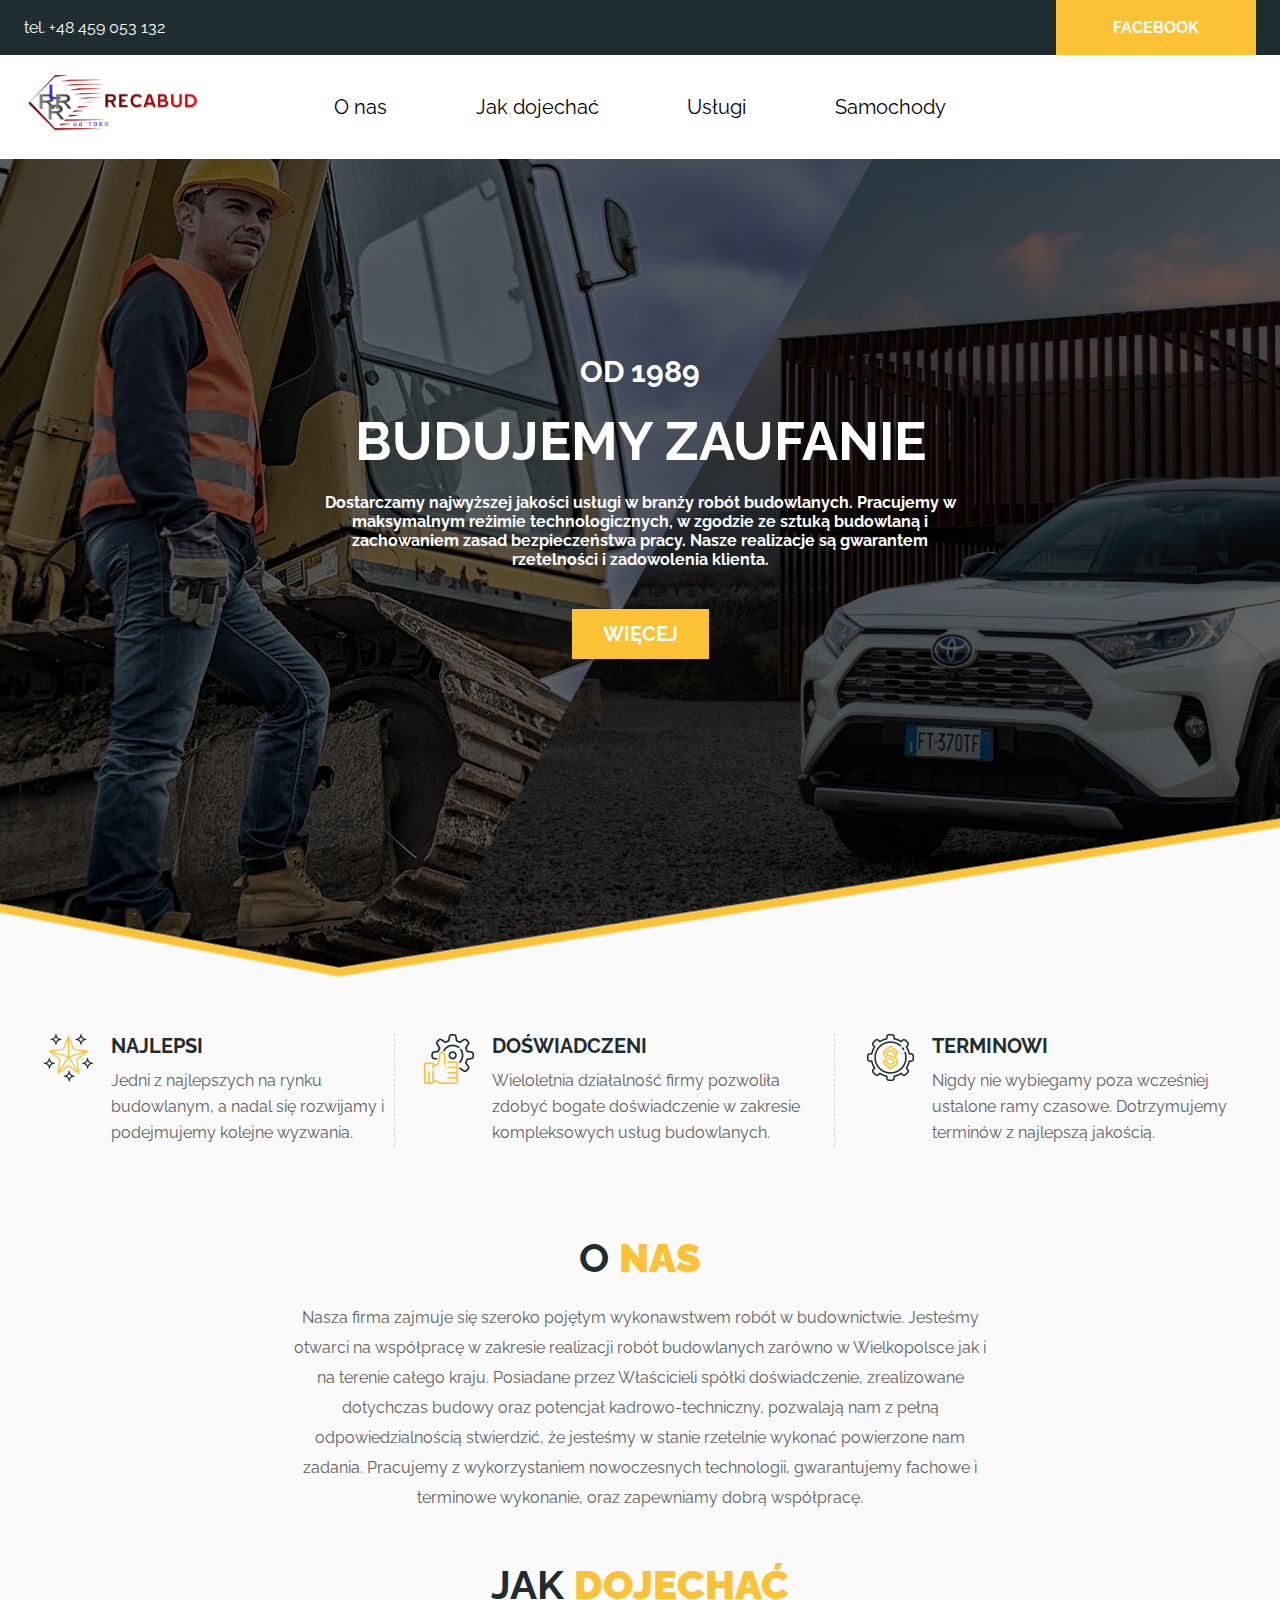
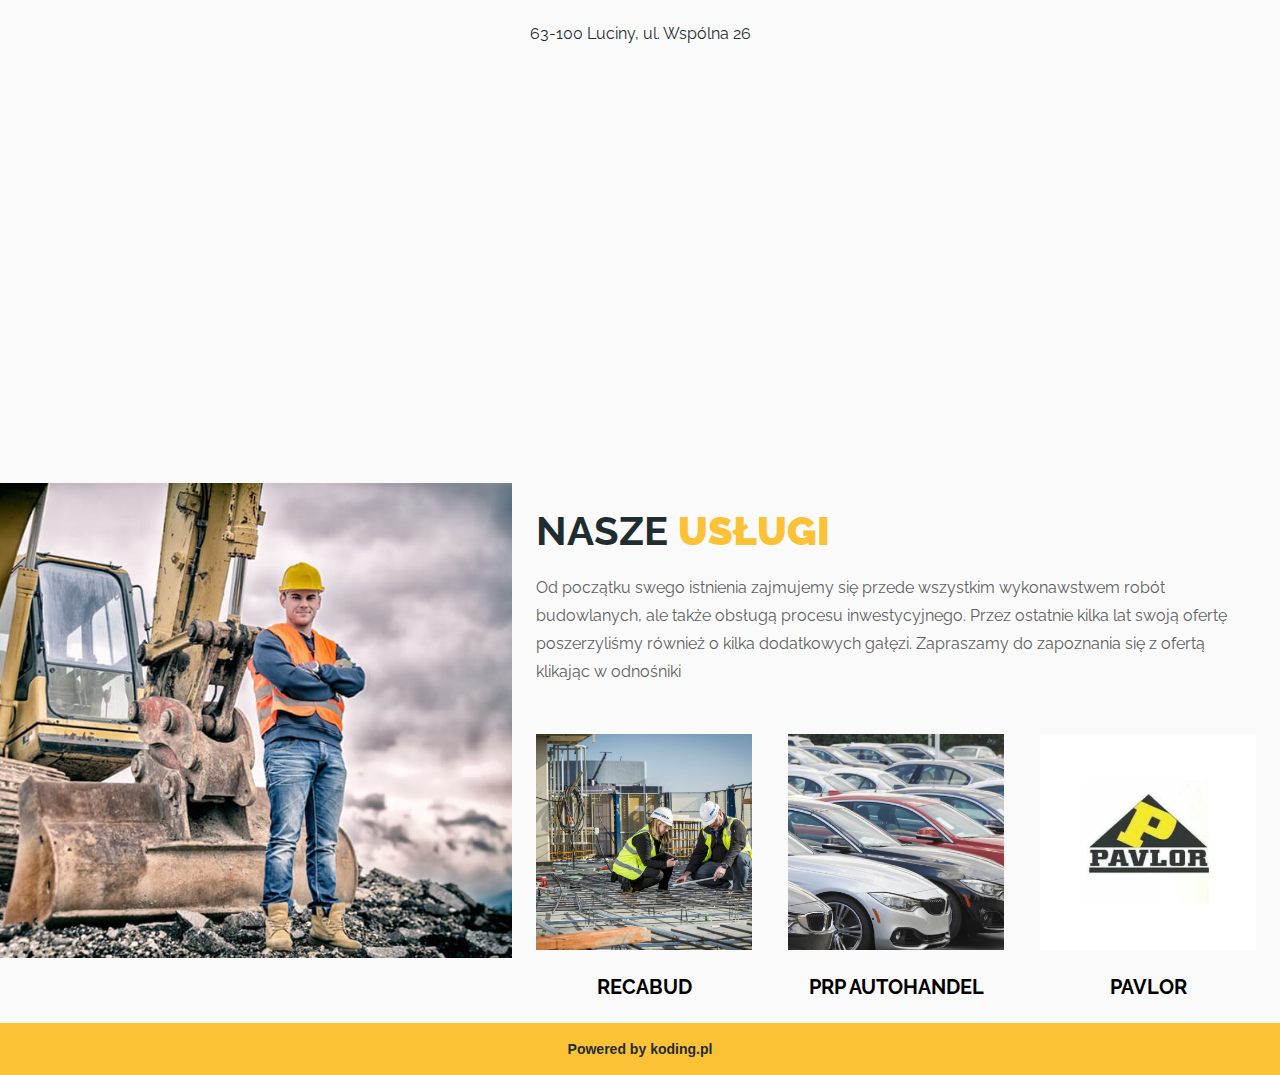
<file: index.html>
<!DOCTYPE html>
<html lang="en">
<head>
    <meta charset="UTF-8">
    <meta http-equiv="X-UA-Compatible" content="IE=edge">
    <meta name="viewport" content="width=device-width, initial-scale=1.0">
    <title>Recabud</title>
    <link rel="stylesheet" href="style.css">
    <link rel="preconnect" href="https://fonts.gstatic.com">
<link href="https://fonts.googleapis.com/css2?family=Raleway:ital,wght@0,100;0,200;0,300;0,400;0,500;0,600;0,700;0,800;0,900;1,100;1,200;1,300;1,400;1,500;1,600;1,700;1,800;1,900&display=swap" rel="stylesheet">
</head>
<body>
    <section class="top">
        <div class="top-wrap">
                <p>
                    tel. +48 459 053 132
                </p>
                <a target=_blank href="https://www.facebook.com/prpautohandel">
                <div class='facebook'>
                        <span>FACEBOOK</span>
              
                </div>
            </a>
        </div>
    </section>

    <section class="menu">
        <div class="menu-wrap">
            <div class="menu-logo">
                <a href="index.html"><img src="images/logo.png"></a>
            </div>
            <div class="menu-menu">
                <a href="#wiecej">O nas</a>
                <a href="#mapa">Jak dojechać</a>
                <a href="#uslugi">Usługi</a>
                <a target=_blank href="https://prp.otomoto.pl/">Samochody</a>
            </div>
            <div class="hamburger">
                <div class="line"></div>
                <div class="line"></div>
                <div class="line"></div>
            </div>
        </div>
    </section>

    <section class="background">
        <div class='background-wrap'>
            <span>OD 1989</span>
            <p>BUDUJEMY ZAUFANIE</p>
            <p class="desc">
                Dostarczamy najwyższej jakości usługi w branży robót budowlanych. Pracujemy w maksymalnym reżimie technologicznych, w zgodzie ze sztuką budowlaną i zachowaniem zasad bezpieczeństwa pracy. Nasze realizacje są gwarantem rzetelności i zadowolenia klienta.
            </p>
            <a class="more-button" href="#wiecej">
                WIĘCEJ
            </a>
        </div>
    </section>

    <section id="wiecej" class='perks'>
        <div class="perks-wrap">
            <div class="offer">
                <div class="offer-icon">
                    <img src="images/star.png">
                </div>
                <div class="offer-details">
                    <span>
                        NAJLEPSI
                    </span>
                    <p>
                        Jedni z najlepszych na rynku budowlanym, a nadal się rozwijamy i podejmujemy kolejne wyzwania.
                    </p>
                </div>
            </div>

            <div class="offer">
                <div class="offer-icon">
                    <img src="images/quality.png">
                </div>
                <div class="offer-details">
                    <span>
                        DOŚWIADCZENI
                    </span>
                    <p>
                        Wieloletnia działalność firmy pozwoliła zdobyć bogate doświadczenie w zakresie kompleksowych usług budowlanych.
                    </p>
                </div>
            </div>


            <div class="offer">
                <div class="offer-icon">
                    <img src="images/cost.png">
                </div>
                <div class="offer-details">
                    <span>
                        TERMINOWI
                    </span>
                    <p>
                        Nigdy nie wybiegamy poza wcześniej ustalone ramy czasowe. Dotrzymujemy terminów z najlepszą jakością.
                    </p>
                </div>
            </div>
        </div>
    </section>

    <section class="about">
        <div class="about-wrap">
            <span>O <strong>nas</strong></span>
            <p>Nasza firma zajmuje się szeroko pojętym wykonawstwem robót w budownictwie. Jesteśmy otwarci na współpracę w zakresie realizacji robót budowlanych zarówno w Wielkopolsce jak i na terenie całego kraju. Posiadane przez Właścicieli spółki doświadczenie, zrealizowane dotychczas budowy oraz potencjał kadrowo-techniczny, pozwalają nam z pełną odpowiedzialnością stwierdzić, że jesteśmy w stanie rzetelnie wykonać powierzone nam zadania. Pracujemy z wykorzystaniem nowoczesnych technologii, gwarantujemy fachowe i terminowe wykonanie, oraz zapewniamy dobrą współpracę.</p>
        </div>
      </section>
      <div id="mapa" class="location-wrap">
      <div class="location">
        <span>JAK <strong>DOJECHAĆ</strong></span>
        <p>
            63-100 Luciny, ul. Wspólna 26
        </p>
      </div>
      </div>

    <div class="mapka">
      <div class="mapouter"><div class="gmap_canvas"><iframe max-width="1232" height="360" width="100%" id="gmap_canvas" src="https://maps.google.com/maps?q=Luciny%20wsp%C3%B3lna%2026&t=&z=11&ie=UTF8&iwloc=&output=embed" frameborder="0" scrolling="no" marginheight="0" marginwidth="0"></iframe><a href="https://yt2.org/%22%3E"></a><br><style>.mapouter{position:relative;text-align:right;height:360px;max-width:1232px;width:100%;margin: 0 auto;}</style><style>.gmap_canvas {overflow:hidden;background:none!important;height:360px;max-width:1232px;width:100%;}</style></div></div>

    </div>

      <section id="uslugi" class="service">
        <img src="images/services_big.jpg">
        <div class="service-wrapper">
        <div class="service-wrap">
            <span>NASZE <strong>USŁUGI</strong></span>
            <p>
                Od początku swego istnienia zajmujemy się przede wszystkim wykonawstwem robót budowlanych, ale także obsługą procesu inwestycyjnego. Przez ostatnie kilka lat swoją ofertę poszerzyliśmy również o kilka dodatkowych gałęzi. Zapraszamy do zapoznania się z ofertą klikając w odnośniki
            </p>
        </div>
        <div class="blocks-wrap">
            <div class="block">
                <a href="uslugi-budowlane.html">
                <img src="images/reca.png">
                <span>RECABUD</span>
                </a>
            </div>

            <div class="block">
                <a target=_blank href="https://prp.otomoto.pl/">
                <img src="images/auta.png">
                <span>PRP AUTOHANDEL</span>
                </a>
            </div>

            <div class="block">
                <a href="uslugi-pavlor.html">
                <img src="images/kopara.png">
                <span>PAVLOR</span>
                </a>
            </div>
            
        </div>
    </div>
    </section>
    <footer>
        <p>Powered by</p>
        <a target="_blank" href="https://koding.pl/">koding.pl</a>
      </footer>

      <div class="hamburger-menu">
        <div class="close-button">
            <div class='line'></div>
            <div class='line'></div>
        </div>
        <div class="hamburger-wrap">
            <a class="hamburger-wrap-a" href="#wiecej">O nas</a>
            <a class="hamburger-wrap-a" href="#mapa">Jak dojechać</a>
            <a class="hamburger-wrap-a" href="#uslugi">Usługi</a>
            <a target=_blank class="hamburger-wrap-a" href="https://prp.otomoto.pl/">Samochody</a>
        </div>
      </div>
      <script src='main.js'></script>
      
</body>
</html>
</file>
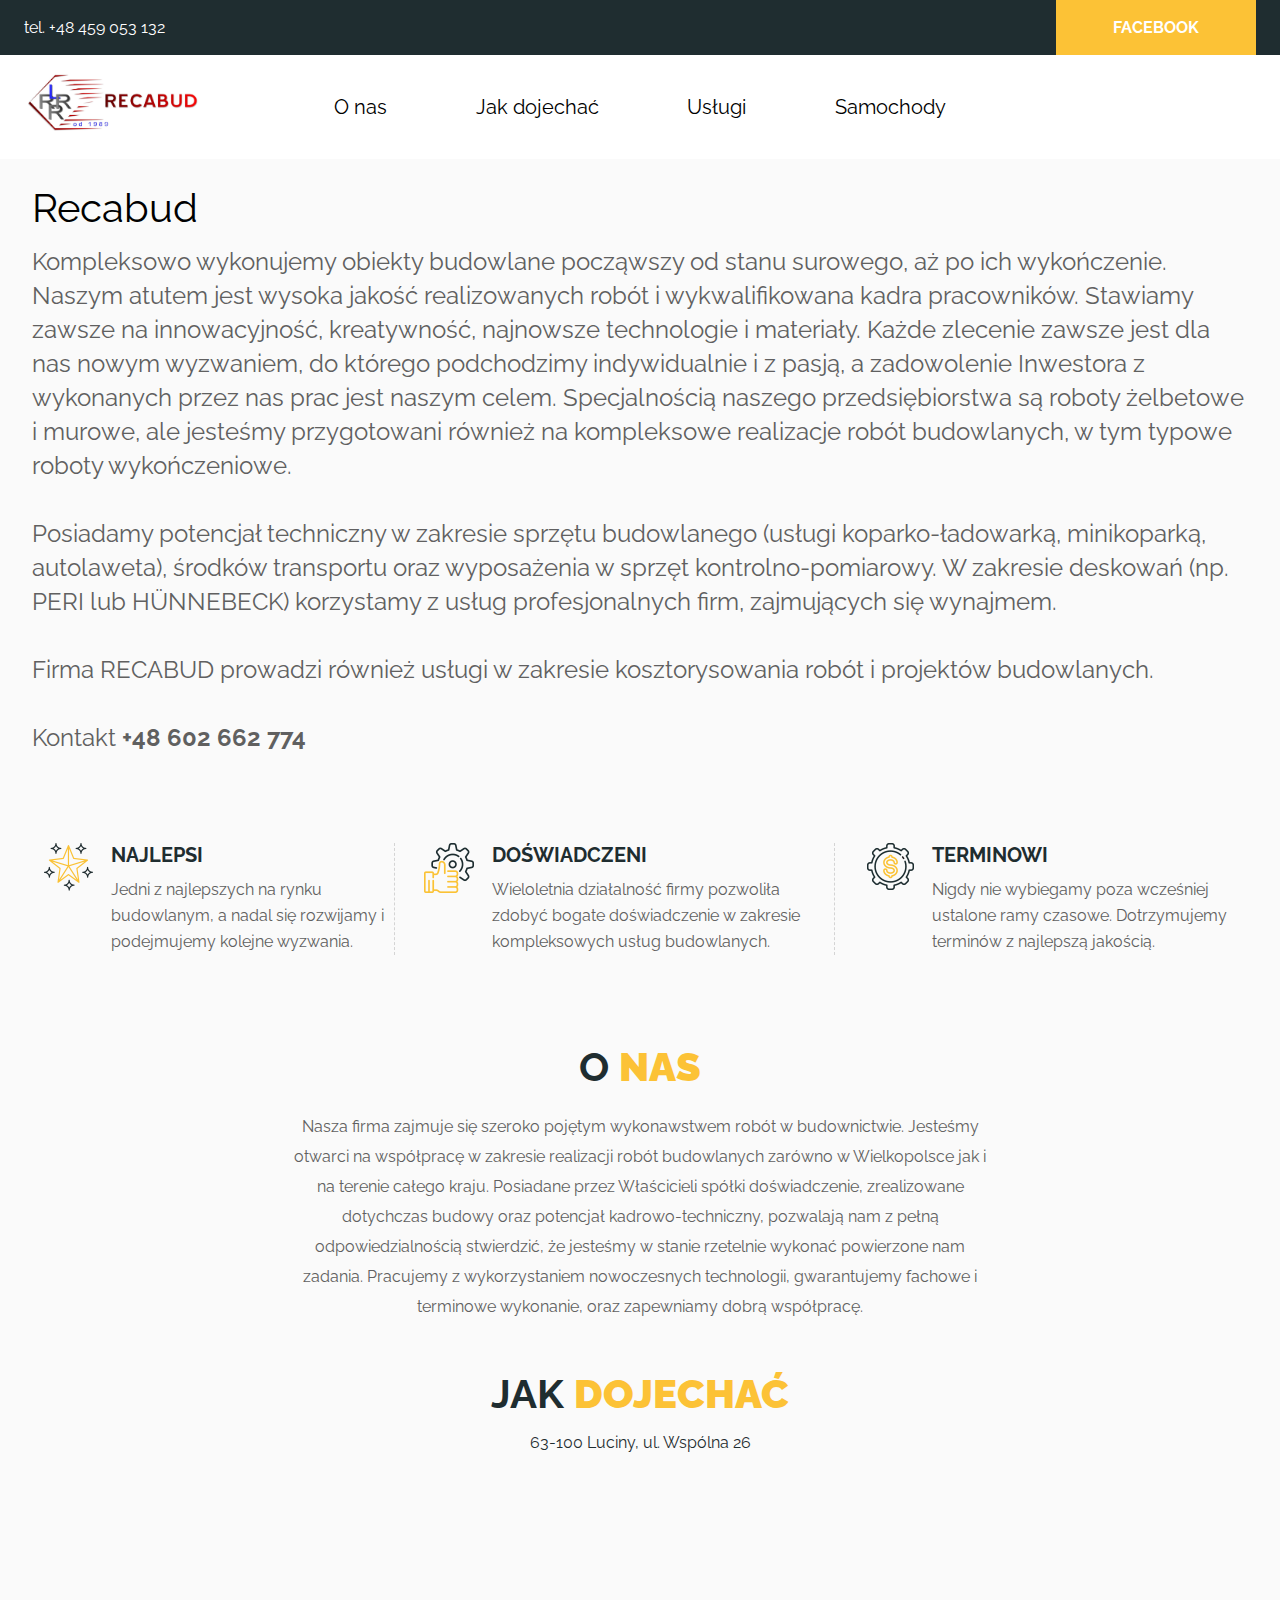
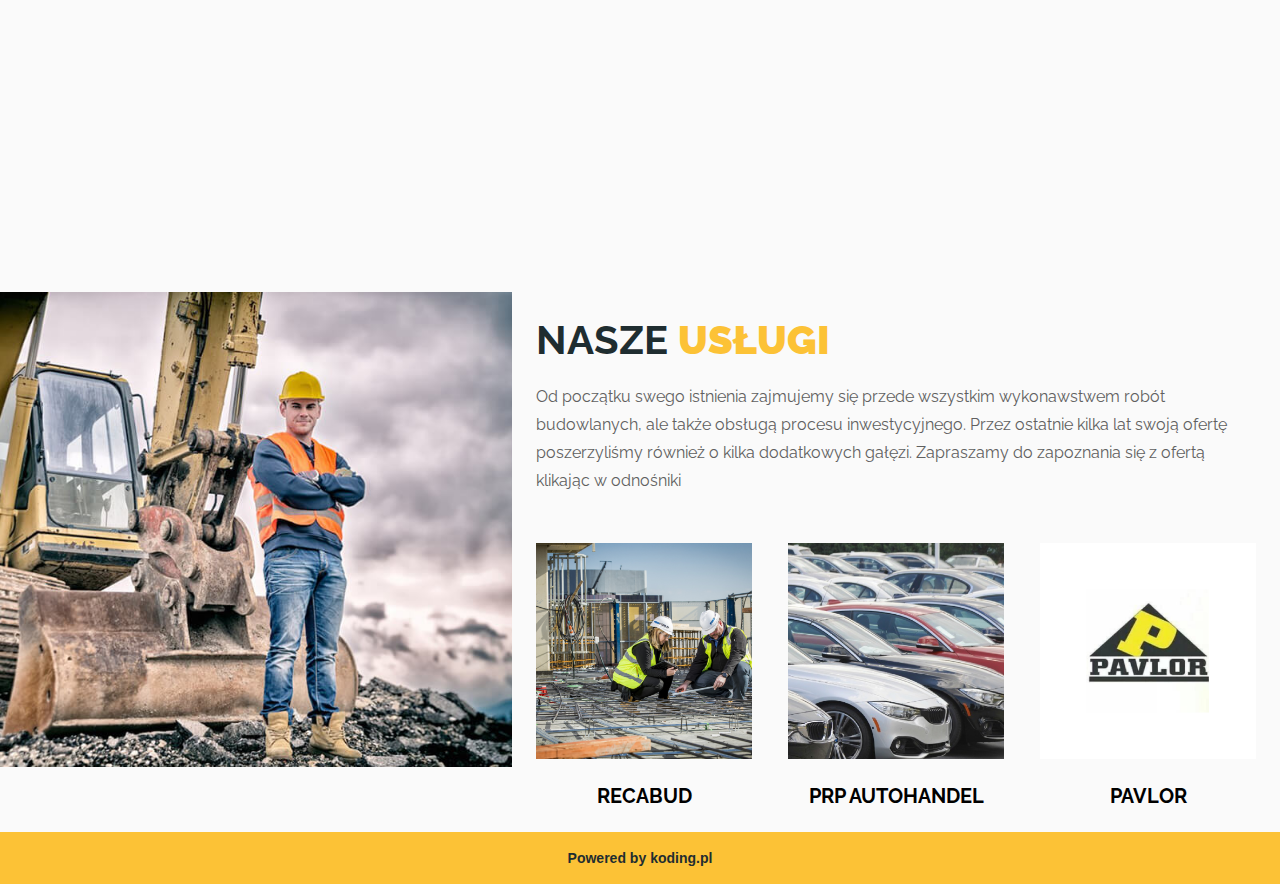
<file: uslugi-budowlane.html>
<!DOCTYPE html>
<html lang="en">
<head>
    <meta charset="UTF-8">
    <meta http-equiv="X-UA-Compatible" content="IE=edge">
    <meta name="viewport" content="width=device-width, initial-scale=1.0">
    <title>Recabud</title>
    <link rel="stylesheet" href="style.css">
    <link rel="preconnect" href="https://fonts.gstatic.com">
<link href="https://fonts.googleapis.com/css2?family=Raleway:ital,wght@0,100;0,200;0,300;0,400;0,500;0,600;0,700;0,800;0,900;1,100;1,200;1,300;1,400;1,500;1,600;1,700;1,800;1,900&display=swap" rel="stylesheet">
</head>
<body>
    <section class="top">
        <div class="top-wrap">
                <p>
                    tel. +48 459 053 132
                </p>
                <a target=_blank href="https://www.facebook.com/prpautohandel">
                <div class='facebook'>
                        <span>FACEBOOK</span>
              
                </div>
            </a>
        </div>
    </section>

    <section class="menu">
        <div class="menu-wrap">
            <div class="menu-logo">
                <a href="index.html"><img src="images/logo.png"></a>
            </div>
            <div class="menu-menu">
                <a href="#wiecej">O nas</a>
                <a href="#mapa">Jak dojechać</a>
                <a href="#uslugi">Usługi</a>
                <a target=_blank href="https://prp.otomoto.pl/">Samochody</a>
            </div>
            <div class="hamburger">
                <div class="line"></div>
                <div class="line"></div>
                <div class="line"></div>
            </div>
        </div>
    </section>

    <section class="tresc">
        <div class="tresc-wrap">
            <p>
                <span>Recabud</span>
                Kompleksowo wykonujemy obiekty budowlane począwszy od stanu surowego, aż po ich wykończenie. Naszym atutem jest wysoka jakość realizowanych robót i wykwalifikowana kadra pracowników. Stawiamy zawsze na innowacyjność, kreatywność, najnowsze technologie i materiały. Każde zlecenie zawsze jest dla nas nowym wyzwaniem, do którego podchodzimy indywidualnie i z pasją, a zadowolenie Inwestora z wykonanych przez nas prac jest naszym celem. Specjalnością naszego przedsiębiorstwa są roboty żelbetowe i murowe, ale jesteśmy przygotowani również na kompleksowe realizacje robót budowlanych, w tym typowe roboty wykończeniowe. <br><br>Posiadamy potencjał techniczny w zakresie sprzętu budowlanego (usługi koparko-ładowarką, minikoparką, autolaweta), środków transportu oraz wyposażenia w sprzęt kontrolno-pomiarowy. W zakresie deskowań (np. PERI lub HÜNNEBECK) korzystamy z usług profesjonalnych firm, zajmujących się wynajmem.
                    <br><br>
                Firma RECABUD prowadzi również usługi w zakresie kosztorysowania robót i projektów budowlanych.
                <br><br>
                Kontakt <strong>+48 602 662 774</strong>
            </p>
        </div>
    </section>



    <section id="wiecej" class='perks'>
        <div class="perks-wrap">
            <div class="offer">
                <div class="offer-icon">
                    <img src="images/star.png">
                </div>
                <div class="offer-details">
                    <span>
                        NAJLEPSI
                    </span>
                    <p>
                        Jedni z najlepszych na rynku budowlanym, a nadal się rozwijamy i podejmujemy kolejne wyzwania.
                    </p>
                </div>
            </div>

            <div class="offer">
                <div class="offer-icon">
                    <img src="images/quality.png">
                </div>
                <div class="offer-details">
                    <span>
                        DOŚWIADCZENI
                    </span>
                    <p>
                        Wieloletnia działalność firmy pozwoliła zdobyć bogate doświadczenie w zakresie kompleksowych usług budowlanych.
                    </p>
                </div>
            </div>


            <div class="offer">
                <div class="offer-icon">
                    <img src="images/cost.png">
                </div>
                <div class="offer-details">
                    <span>
                        TERMINOWI
                    </span>
                    <p>
                        Nigdy nie wybiegamy poza wcześniej ustalone ramy czasowe. Dotrzymujemy terminów z najlepszą jakością.
                    </p>
                </div>
            </div>
        </div>
    </section>

    <section class="about">
        <div class="about-wrap">
            <span>O <strong>nas</strong></span>
            <p>Nasza firma zajmuje się szeroko pojętym wykonawstwem robót w budownictwie. Jesteśmy otwarci na współpracę w zakresie realizacji robót budowlanych zarówno w Wielkopolsce jak i na terenie całego kraju. Posiadane przez Właścicieli spółki doświadczenie, zrealizowane dotychczas budowy oraz potencjał kadrowo-techniczny, pozwalają nam z pełną odpowiedzialnością stwierdzić, że jesteśmy w stanie rzetelnie wykonać powierzone nam zadania. Pracujemy z wykorzystaniem nowoczesnych technologii, gwarantujemy fachowe i terminowe wykonanie, oraz zapewniamy dobrą współpracę.</p>
        </div>
      </section>
      <div id="mapa" class="location-wrap">
      <div class="location">
        <span>JAK <strong>DOJECHAĆ</strong></span>
        <p>
            63-100 Luciny, ul. Wspólna 26
        </p>
      </div>
      </div>

    <div class="mapka">
      <div class="mapouter"><div class="gmap_canvas"><iframe max-width="1232" height="360" width="100%" id="gmap_canvas" src="https://maps.google.com/maps?q=Luciny%20wsp%C3%B3lna%2026&t=&z=11&ie=UTF8&iwloc=&output=embed" frameborder="0" scrolling="no" marginheight="0" marginwidth="0"></iframe><a href="https://yt2.org/%22%3E"></a><br><style>.mapouter{position:relative;text-align:right;height:360px;max-width:1232px;width:100%;margin: 0 auto;}</style><style>.gmap_canvas {overflow:hidden;background:none!important;height:360px;max-width:1232px;width:100%;}</style></div></div>

    </div>

      <section id="uslugi" class="service">
        <img src="images/services_big.jpg">
        <div class="service-wrapper">
        <div class="service-wrap">
            <span>NASZE <strong>USŁUGI</strong></span>
            <p>
                Od początku swego istnienia zajmujemy się przede wszystkim wykonawstwem robót budowlanych, ale także obsługą procesu inwestycyjnego. Przez ostatnie kilka lat swoją ofertę poszerzyliśmy również o kilka dodatkowych gałęzi. Zapraszamy do zapoznania się z ofertą klikając w odnośniki
            </p>
        </div>
        <div class="blocks-wrap">
            <div class="block">
                <a href="uslugi-budowlane.html">
                <img src="images/reca.png">
                <span>RECABUD</span>
                </a>
            </div>

            <div class="block">
                <a target=_blank href="https://prp.otomoto.pl/">
                <img src="images/auta.png">
                <span>PRP AUTOHANDEL</span>
                </a>
            </div>

            <div class="block">
                <a href="uslugi-pavlor.html">
                <img src="images/kopara.png">
                <span>PAVLOR</span>
                </a>
            </div>
            
        </div>
    </div>
    </section>
    <footer>
        <p>Powered by</p>
        <a target="_blank" href="https://koding.pl/">koding.pl</a>
      </footer>

      <div class="hamburger-menu">
        <div class="close-button">
            <div class='line'></div>
            <div class='line'></div>
        </div>
        <div class="hamburger-wrap">
            <a class="hamburger-wrap-a" href="#wiecej">O nas</a>
            <a class="hamburger-wrap-a" href="#mapa">Jak dojechać</a>
            <a class="hamburger-wrap-a" href="#uslugi">Usługi</a>
            <a target=_blank class="hamburger-wrap-a" href="https://prp.otomoto.pl/">Samochody</a>
        </div>
      </div>
      <script src='main.js'></script>
      
</body>
</html>
</file>
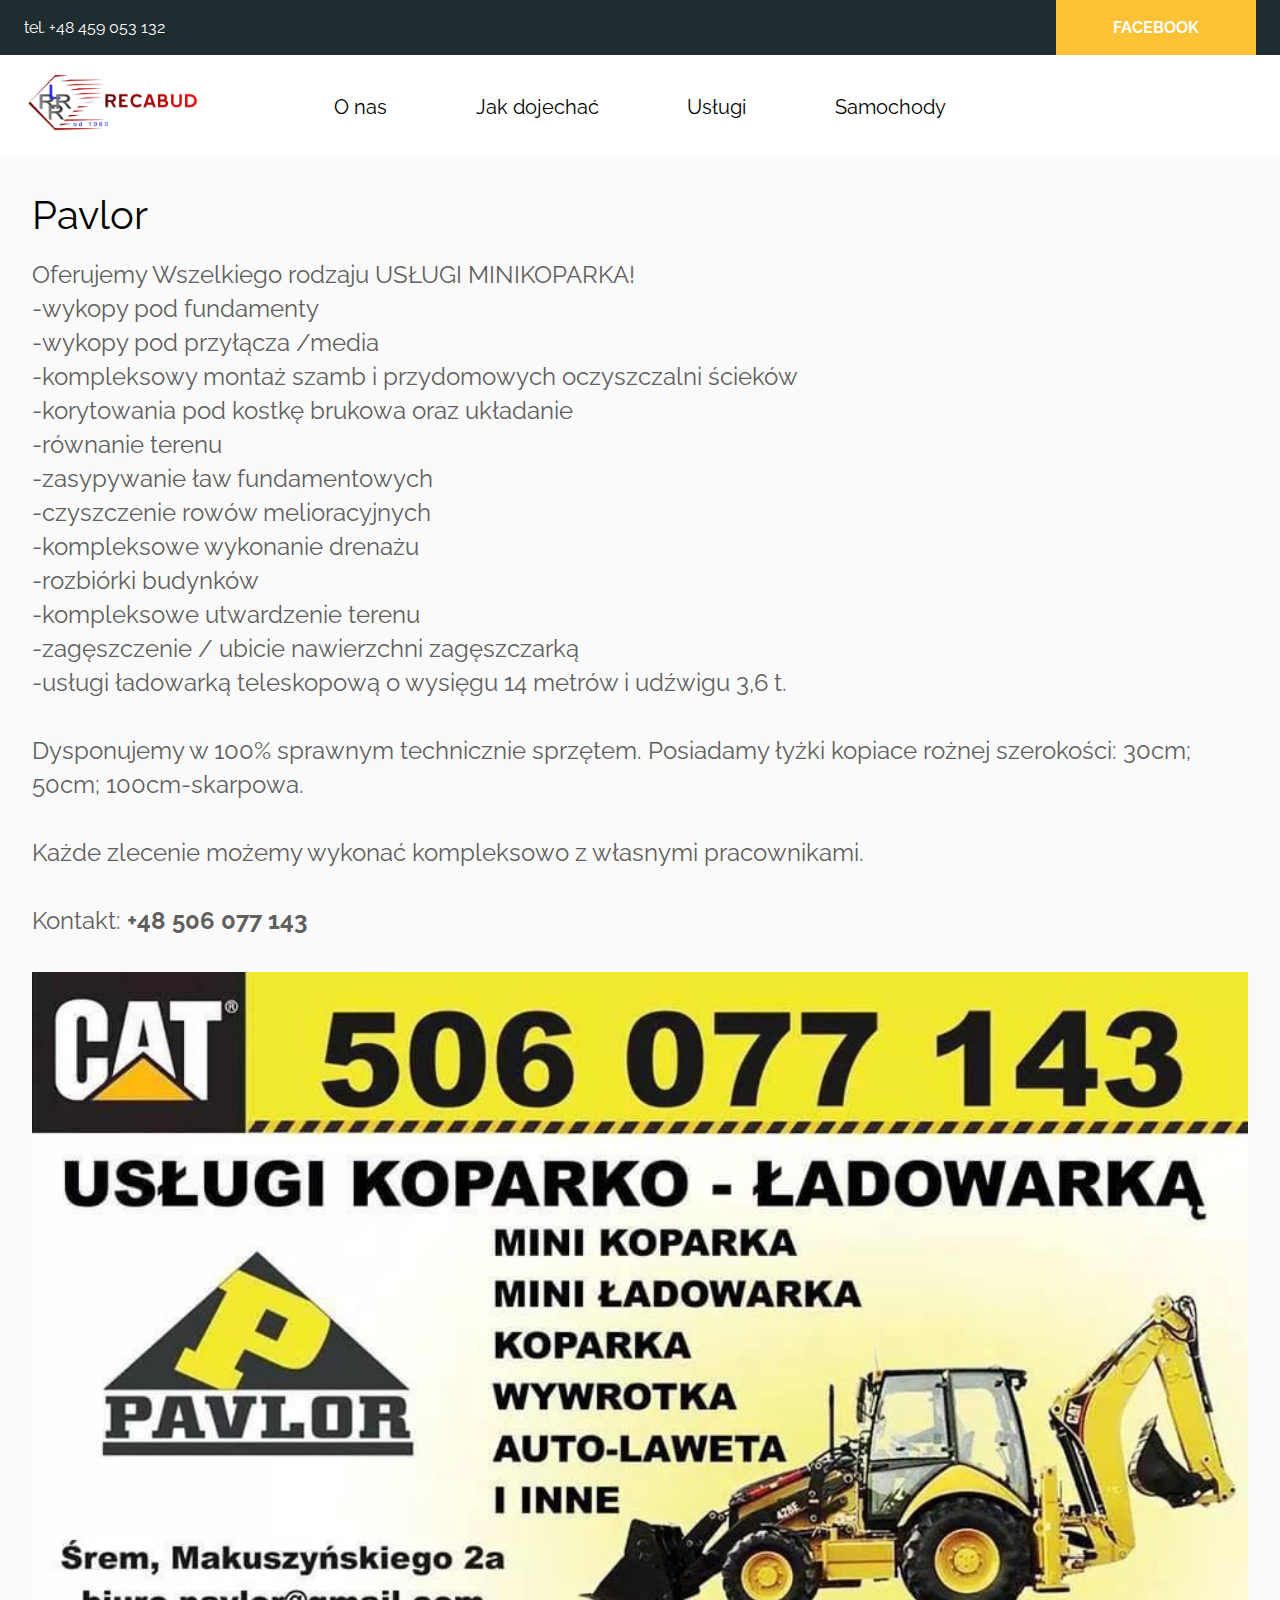
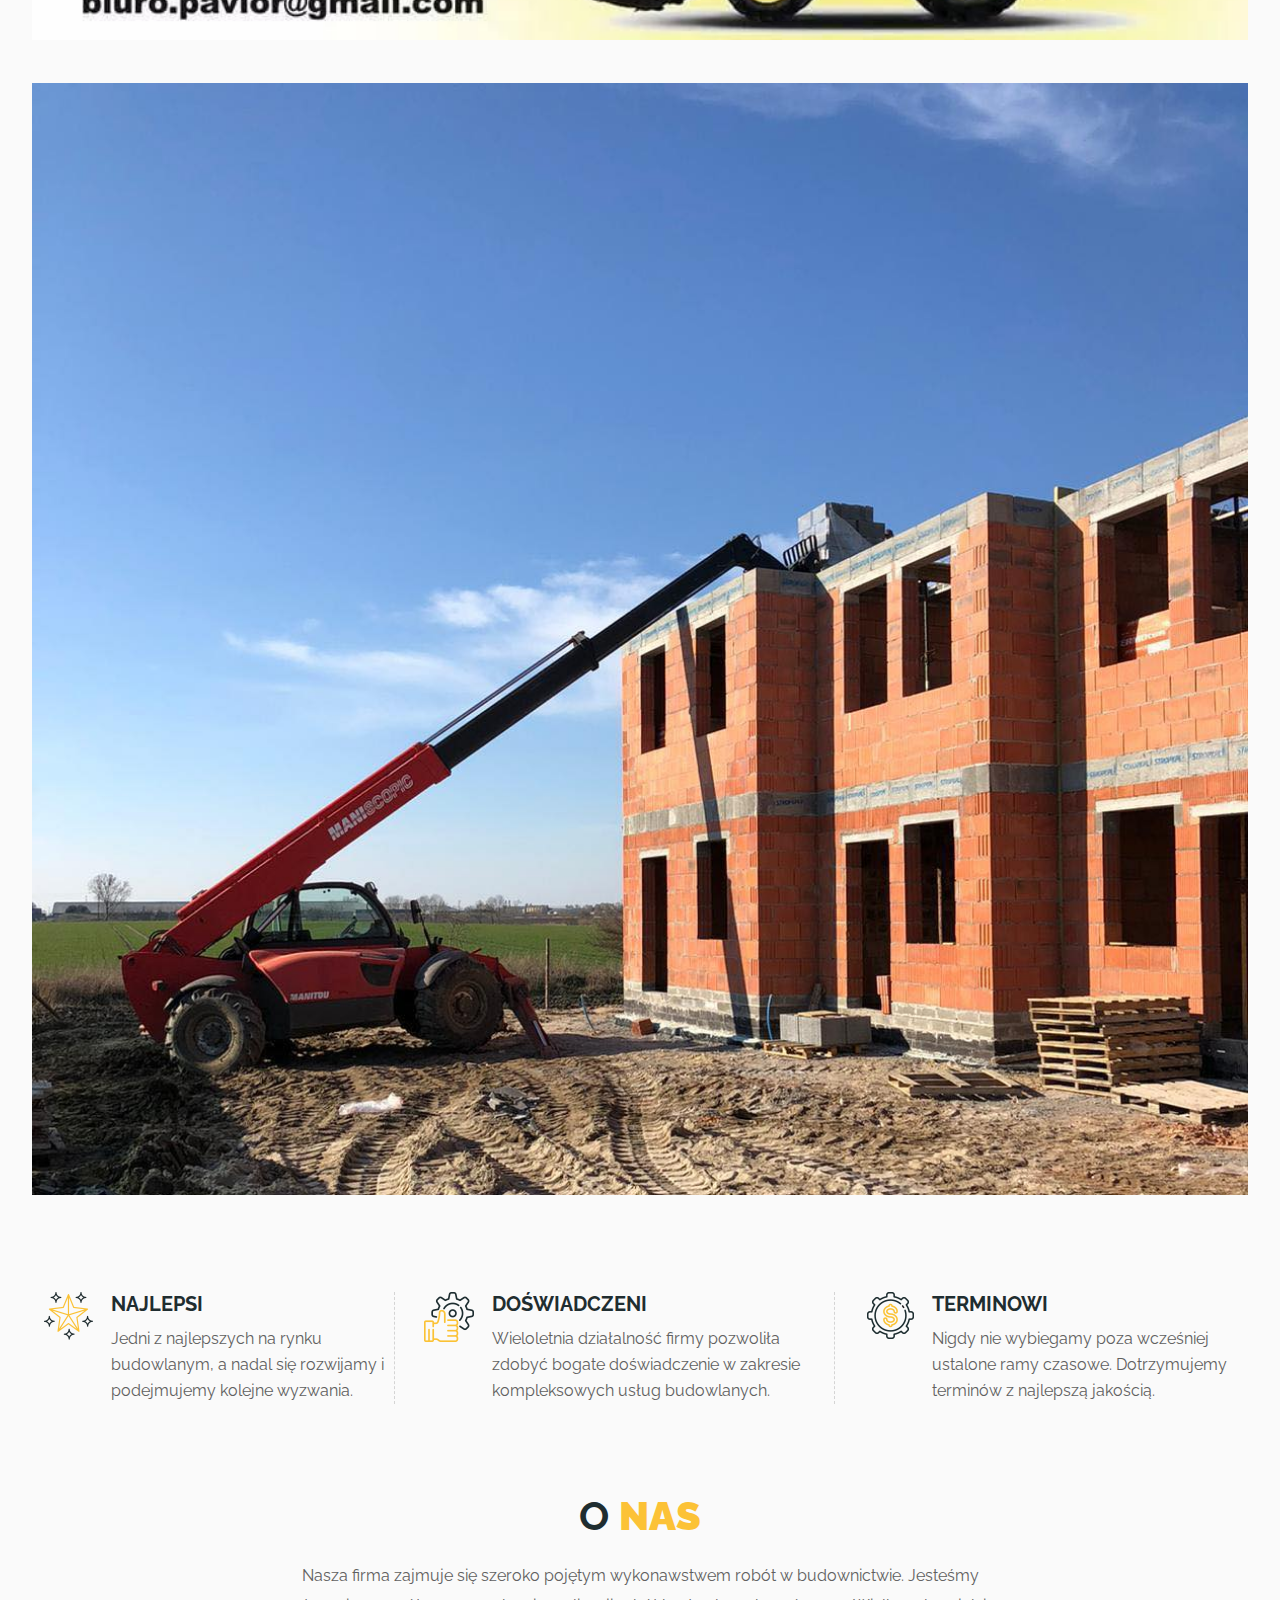
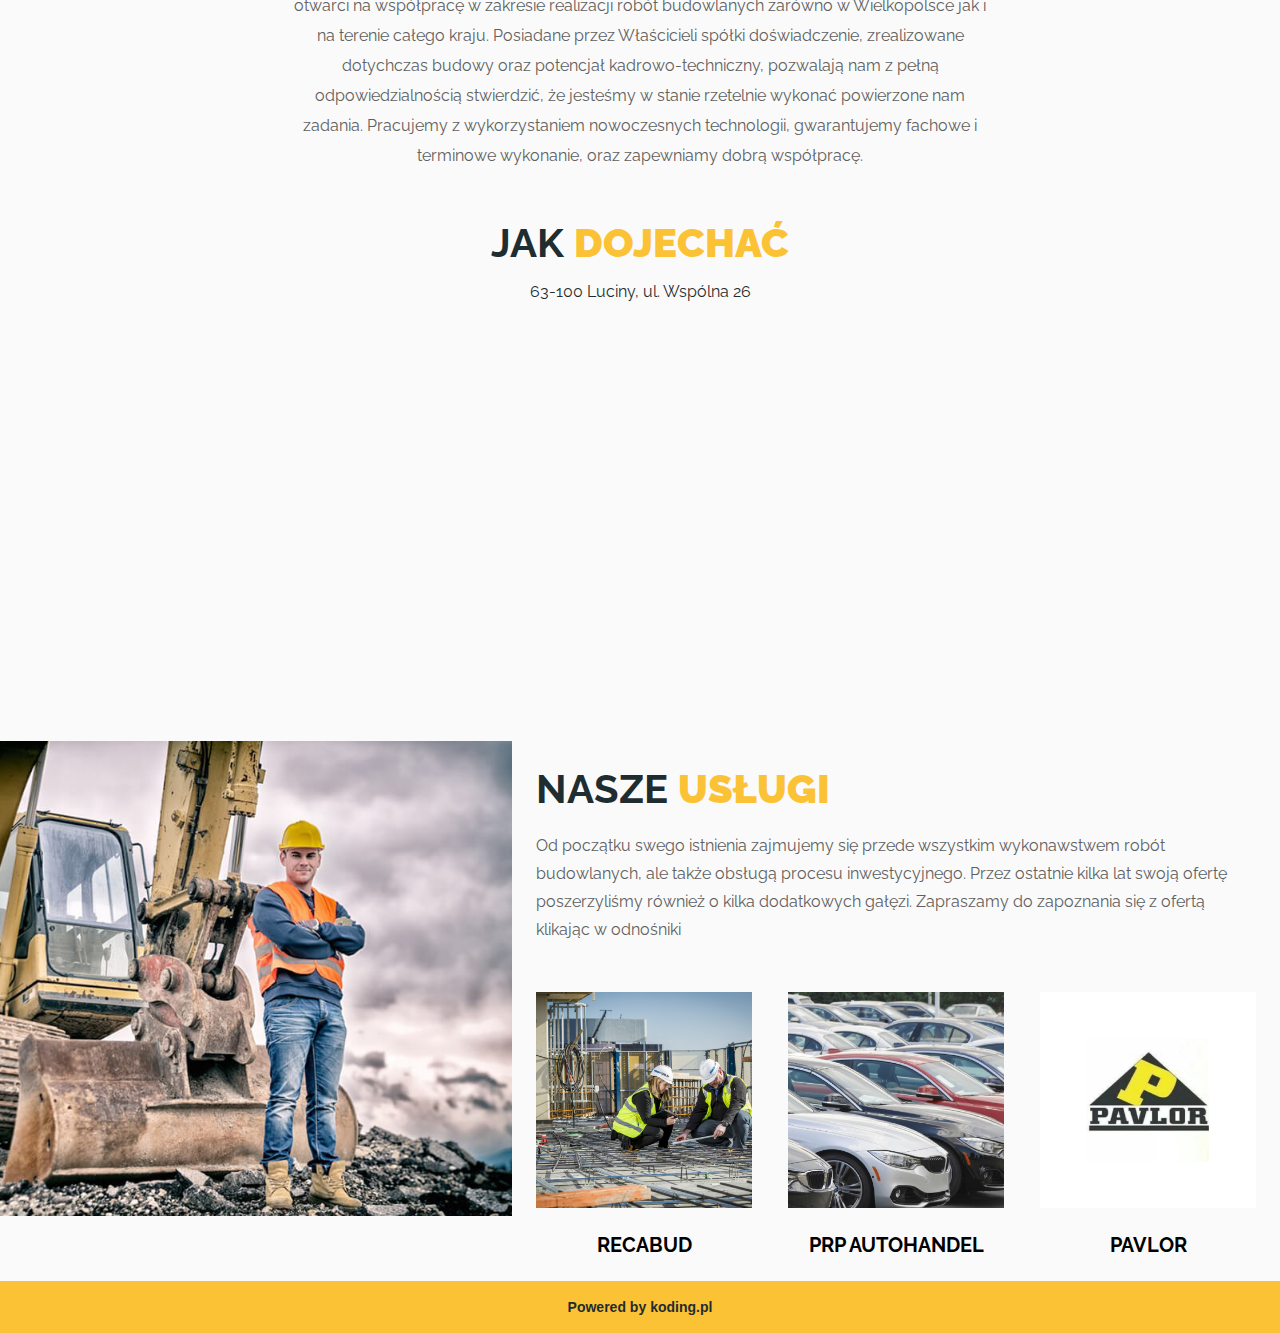
<file: uslugi-pavlor.html>
<!DOCTYPE html>
<html lang="en">
<head>
    <meta charset="UTF-8">
    <meta http-equiv="X-UA-Compatible" content="IE=edge">
    <meta name="viewport" content="width=device-width, initial-scale=1.0">
    <title>Recabud</title>
    <link rel="stylesheet" href="style.css">
    <link rel="preconnect" href="https://fonts.gstatic.com">
<link href="https://fonts.googleapis.com/css2?family=Raleway:ital,wght@0,100;0,200;0,300;0,400;0,500;0,600;0,700;0,800;0,900;1,100;1,200;1,300;1,400;1,500;1,600;1,700;1,800;1,900&display=swap" rel="stylesheet">
</head>
<body>
    <section class="top">
        <div class="top-wrap">
                <p>
                    tel. +48 459 053 132
                </p>
                <a target=_blank href="https://www.facebook.com/prpautohandel">
                <div class='facebook'>
                        <span>FACEBOOK</span>
              
                </div>
            </a>
        </div>
    </section>

    <section class="menu">
        <div class="menu-wrap">
            <div class="menu-logo">
                <a href="index.html"><img src="images/logo.png"></a>
            </div>
            <div class="menu-menu">
                <a href="#wiecej">O nas</a>
                <a href="#mapa">Jak dojechać</a>
                <a href="#uslugi">Usługi</a>
                <a target=_blank href="https://prp.otomoto.pl/">Samochody</a>
            </div>
            <div class="hamburger">
                <div class="line"></div>
                <div class="line"></div>
                <div class="line"></div>
            </div>
        </div>
    </section>

    <section class="tresc">
        <div class="tresc-wrap">
            <span>Pavlor</span>
            <p>
                Oferujemy Wszelkiego rodzaju USŁUGI MINIKOPARKA!<br>
                -wykopy pod fundamenty <br>
                -wykopy pod przyłącza /media <br>
                -kompleksowy montaż szamb i przydomowych oczyszczalni  ścieków <br> 
                -korytowania pod kostkę brukowa oraz układanie <br> 
                -równanie terenu <br> 
                -zasypywanie ław fundamentowych <br> 
                -czyszczenie rowów melioracyjnych <br> 
                -kompleksowe wykonanie drenażu <br> 
                -rozbiórki budynków <br> 
                -kompleksowe utwardzenie terenu <br> 
                -zagęszczenie / ubicie nawierzchni zagęszczarką<br> 
                -usługi ładowarką teleskopową o wysięgu 14 metrów i udźwigu 3,6 t. <br><br>

                Dysponujemy w 100% sprawnym technicznie sprzętem.
                Posiadamy łyżki kopiace rożnej szerokości: 30cm; 50cm; 100cm-skarpowa.<br> <br> 
                Każde zlecenie możemy wykonać kompleksowo z własnymi pracownikami. <br> <br> 
                Kontakt: <strong>+48 506 077 143</strong>
                <img src="images/pavlor-tresc2.jpg">
                <img src="images/pavlor-tresc.jpg">
            </p>
        </div>
    </section>



    <section id="wiecej" class='perks'>
        <div class="perks-wrap">
            <div class="offer">
                <div class="offer-icon">
                    <img src="images/star.png">
                </div>
                <div class="offer-details">
                    <span>
                        NAJLEPSI
                    </span>
                    <p>
                        Jedni z najlepszych na rynku budowlanym, a nadal się rozwijamy i podejmujemy kolejne wyzwania.
                    </p>
                </div>
            </div>

            <div class="offer">
                <div class="offer-icon">
                    <img src="images/quality.png">
                </div>
                <div class="offer-details">
                    <span>
                        DOŚWIADCZENI
                    </span>
                    <p>
                        Wieloletnia działalność firmy pozwoliła zdobyć bogate doświadczenie w zakresie kompleksowych usług budowlanych.
                    </p>
                </div>
            </div>


            <div class="offer">
                <div class="offer-icon">
                    <img src="images/cost.png">
                </div>
                <div class="offer-details">
                    <span>
                        TERMINOWI
                    </span>
                    <p>
                        Nigdy nie wybiegamy poza wcześniej ustalone ramy czasowe. Dotrzymujemy terminów z najlepszą jakością.
                    </p>
                </div>
            </div>
        </div>
    </section>

    <section class="about">
        <div class="about-wrap">
            <span>O <strong>nas</strong></span>
            <p>Nasza firma zajmuje się szeroko pojętym wykonawstwem robót w budownictwie. Jesteśmy otwarci na współpracę w zakresie realizacji robót budowlanych zarówno w Wielkopolsce jak i na terenie całego kraju. Posiadane przez Właścicieli spółki doświadczenie, zrealizowane dotychczas budowy oraz potencjał kadrowo-techniczny, pozwalają nam z pełną odpowiedzialnością stwierdzić, że jesteśmy w stanie rzetelnie wykonać powierzone nam zadania. Pracujemy z wykorzystaniem nowoczesnych technologii, gwarantujemy fachowe i terminowe wykonanie, oraz zapewniamy dobrą współpracę.
            </p>
        </div>
      </section>
      <div id="mapa" class="location-wrap">
      <div class="location">
        <span>JAK <strong>DOJECHAĆ</strong></span>
        <p>
            63-100 Luciny, ul. Wspólna 26
        </p>
      </div>
      </div>

    <div class="mapka">
      <div class="mapouter"><div class="gmap_canvas"><iframe max-width="1232" height="360" width="100%" id="gmap_canvas" src="https://maps.google.com/maps?q=Luciny%20wsp%C3%B3lna%2026&t=&z=11&ie=UTF8&iwloc=&output=embed" frameborder="0" scrolling="no" marginheight="0" marginwidth="0"></iframe><a href="https://yt2.org/%22%3E"></a><br><style>.mapouter{position:relative;text-align:right;height:360px;max-width:1232px;width:100%;margin: 0 auto;}</style><style>.gmap_canvas {overflow:hidden;background:none!important;height:360px;max-width:1232px;width:100%;}</style></div></div>

    </div>

      <section id="uslugi" class="service">
        <img src="images/services_big.jpg">
        <div class="service-wrapper">
        <div class="service-wrap">
            <span>NASZE <strong>USŁUGI</strong></span>
            <p>
                Od początku swego istnienia zajmujemy się przede wszystkim wykonawstwem robót budowlanych, ale także obsługą procesu inwestycyjnego. Przez ostatnie kilka lat swoją ofertę poszerzyliśmy również o kilka dodatkowych gałęzi. Zapraszamy do zapoznania się z ofertą klikając w odnośniki
            </p>
        </div>
        <div class="blocks-wrap">
            <div class="block">
                <a href="uslugi-budowlane.html">
                <img src="images/reca.png">
                <span>RECABUD</span>
                </a>
            </div>

            <div class="block">
                <a target=_blank href="https://prp.otomoto.pl/">
                <img src="images/auta.png">
                <span>PRP AUTOHANDEL</span>
                </a>
            </div>

            <div class="block">
                <a href="uslugi-pavlor.html">
                <img src="images/kopara.png">
                <span>PAVLOR</span>
                </a>
            </div>
            
        </div>
    </div>
    </section>
    <footer>
        <p>Powered by</p>
        <a target="_blank" href="https://koding.pl/">koding.pl</a>
      </footer>

      <div class="hamburger-menu">
        <div class="close-button">
            <div class='line'></div>
            <div class='line'></div>
        </div>
        <div class="hamburger-wrap">
            <a class="hamburger-wrap-a" href="#wiecej">O nas</a>
            <a class="hamburger-wrap-a" href="#mapa">Jak dojechać</a>
            <a class="hamburger-wrap-a" href="#uslugi">Usługi</a>
            <a target=_blank class="hamburger-wrap-a" href="https://prp.otomoto.pl/">Samochody</a>
        </div>
      </div>
      <script src='main.js'></script>
      
</body>
</html>
</file>
<file: style.css>
* {
    margin: 0;
    padding: 0;
    box-sizing: border-box;
    font-family: 'Raleway', sans-serif;
    scroll-behavior: smooth;
}

body {
    background-color: #fafafa;
}

a {
    color: #000;
    text-decoration: none;
}

.top {
    width: 100%;
    background-color: #1f2d30;
    position: sticky;
    top: 0px;
    z-index: 9999999999999999;
}

.top-wrap a:hover>.facebook {
    color: #000;
    transition: .3s;
}

.top-wrap {
    width: 100%;
    max-width: 1232px;
    margin: 0 auto;
    color: #fff;
    display: flex;
    justify-content: space-between;
    align-items: center;
}

.facebook {
    width: 200px;
    height: 100%;
    background-color: #fcc236;
    padding: 18px 0px;
    font-weight: bold;
    display: flex;
    justify-content: center;
    align-items: center;
    color: #fff;
    transition: .3s;
}

.about {
    width: 100%;
    background-color: #fafafa;
    display: flex;
    align-items: center;
    justify-content: center;
    padding: 48px 0px;
}

.about-wrap {
    width: 55%;
    display: flex;
    align-items: center;
    flex-direction: column;
    text-align: center;
}

.about-wrap p {
    color: #606060;
    font-weight: 400;
    font-size: 16px;
    line-height: 30px;
}

.about-wrap span {
    margin-bottom: 22px;
    color: #1f2d30;
    font-size: 40px;
    font-weight: 700;
    text-transform: uppercase;
}

.about-wrap span strong {
    color: #fcc236;
}

.location span strong {
    color: #fcc236;
}

footer {
    width: 100%;
    padding: 18px 0px;
    background-color: #fcc236;
    text-align: center;
    display: flex;
    align-items: center;
    justify-content: center;
}

footer p {
    font-family: 'Open Sans', sans-serif;
    margin-right: 4px;
    color: #1f2d30;
    font-size: 14px;
    font-weight: 600;
}

footer a {
    font-family: 'Open Sans', sans-serif;
    color: #1f2d30;
    font-size: 14px;
    font-weight: 600;
    text-decoration: none;
}

.menu {
    width: 100%;
    padding: 40px 0px;
    position: sticky;
    top: 55px;
    background-color: #fff;
    z-index: 9999999;
}

.menu-wrap {
    width: 100%;
    max-width: 1232px;
    margin: 0 auto;
    display: flex;
    justify-content: center;
    position: relative;
}

.menu-logo {
    font-size: 40px;
    margin-right: 60px;
    position: absolute;
    left: 0;
    top: 50%;
    transform: translateY(-50%);
}

.menu-menu {
    display: flex;
    align-items: center;
    justify-content: space-around;
    width: 700px;
    font-size: 20px;
}

.menu-menu a {
    transition: .3s;
}

.background {
    width: 100%;
    height: 835px;
    background-image: url(images/bg2.png);
    background-repeat: no-repeat;
    background-position: center center;
    position: relative;
    display: flex;
    justify-content: center;
    align-items: center;
}

.background::after {
    content: '';
    position: absolute;
    bottom: 0;
    width: 100%;
    background-image: url(images/mask.png);
    background-repeat: no-repeat;
    background-position: center center;
    height: 250px;

}

.background-wrap {
    font-size: 30px;
    display: flex;
    flex-direction: column;
    align-items: center;
    justify-content: center;
    font-weight: bold;
    color: #fff;
    max-width: 700px;
    padding: 0px 20px;
    margin-bottom: 140px;
}

.background-wrap span {
    margin-bottom: 20px;
}

.background-wrap p {
    font-size: 54px;
    text-align: center;
    margin-bottom: 20px;

}

.desc {
    font-size: 16px !important;
    margin-bottom: 40px !important;
}

.more-button {
    background-color: #fcc236;
    padding: 12px 30px;
    font-size: 20px;
    color: #fff;
    border: solid 1px #fcc236;
    transition: .5s;
}

.more-button:hover {
    background-color: transparent;
    color: #fcc236;
    transition: .5s;
}

.menu-menu>a:hover {
    color: #fcc236;
    transition: .3s;
}

.perks {
    width: 100%;
    background-color: #fafafa;
}

.perks-wrap {
    width: 100%;
    max-width: 1232px;
    margin: 0 auto;
    padding: 40px 0px;
    display: flex;
    justify-content: space-between;
    align-items: center;
}

.offer {
    display: flex;
    padding: 0px 20px;
    position: relative;
}

.offer-icon {
    margin-right: 18px;
}

.offer-details span {
    color: #1f2d30;
    font-weight: bold;
    font-size: 20px;
    margin-bottom: 10px;
    display: block;
}

.offer-details p {
    color: #606060;
    line-height: 26px;
}

.offer:nth-child(2)::before {
    content: '';
    position: absolute;
    border-left: dashed #d4d4d4 1px;
    width: 2px;
    left: -10px;
    height: 100%;
}

.offer:nth-child(2)::after {
    content: '';
    position: absolute;
    border-left: dashed #d4d4d4 1px;
    width: 2px;
    right: 10px;
    height: 100%;
}

.service {
    width: 100%;
    background-color: rgb(250, 250, 250);
    display: flex;
    max-width: 1920px;
    margin: 0 auto;
    margin-top: 48px;
}

.service-wrapper {
    width: 100%;
}

.service-wrap {
    padding: 24px;
    width: 100%;
}

.service-wrap span {
    color: #1f2d30;
    font-size: 40px;
    font-weight: bold;
    margin-bottom: 20px;
    display: block;
}

.service-wrap span strong {
    color: #fcc236;
}

.service-wrap p {
    color: #606060;
    max-width: 800px;
    line-height: 28px;
}

.blocks-wrap {
    width: 100%;
    padding: 24px;
    display: flex;
    justify-content: space-between;
    align-items: center;
}

.block {
    width: 30%;
    display: flex;
    flex-direction: column;
    justify-content: center;
    align-items: center;
    font-weight: bold;
    color: #1f2d30;
    font-size: 20px;
}

.block img {
    width: 100%;
    margin-bottom: 20px;
    transition: .3s;
}

.block>a {
    text-align: center;
}

.block:hover>a>img {
    opacity: .7;
    transition: .3s;
}

.block>a>span {
    transition: .3s;
    display: block;
}

.block>a>span:hover {
    color: #fcc236;
    transition: .3s;
}

.service>img {
    width: 40%;
    height: fit-content;
}

.hamburger {
    display: none;
    width: 38px;
    height: 25px;
    flex-direction: column;
    justify-content: space-between;
    align-items: center;
}

.line {
    width: 100%;
    height: 2px;
    background-color: #000;
}

.hamburger-menu {
    width: 100vw;
    height: 100vh;
    background-color: #fff;
    z-index: 999999999999999999;
    position: fixed;
    top: -100vh;
    left: 0;
    transition: .3s;
    display: none;
    justify-content: center;
    align-items: center;
}

.hamburger-menu-active {
    top: 0;
    transition: .3s;
}

.close-button {
    width: 50px;
    height: 35px;
    display: flex;
    flex-direction: column;
    justify-content: space-between;
    align-items: center;
    position: absolute;
    right: 20px;
    top: 20px;
}

.close-button .line:first-child {
    transform: rotate(42deg);
    position: relative;
    top: 17px;
}

.close-button .line:last-child {
    transform: rotate(-42deg);
    position: relative;
    bottom: 16px;
}

.hamburger-wrap {
    display: flex;
    flex-direction: column;
}

.hamburger-wrap a {
    padding: 20px 0px;
    text-align: center;
    font-size: 40px;
}

.location-wrap {
    background-color: #fafafa;
    width: 100%;
}

.mapka {
    width: 100%;
    background-color: #fafafa;
}

.location {
    width: 100%;
    max-width: 1232px;
    margin: 0 auto;
    display: flex;
    flex-direction: column;
    justify-content: center;
    align-items: center;
    background-color: #fafafa;
    color: #1f2d30;
    font-size: 20px;
    font-weight: bold;
}

.location span {
    font-size: 40px !important;
    display: block;
    margin-bottom: 16px;
}

.location p {
    margin-bottom: 32px;
    font-weight: normal;
    font-size: 16px;
}

.tresc {
    width: 100%;
    padding: 32px;
    margin-bottom: 16px;
    color: #606060;
}

.tresc-wrap span {
    display: block;
    margin-bottom: 20px;
    font-size: 40px;
    color: #000;
}

.menu-logo>a>img {
    max-width: 175px;
}

.tresc-wrap {
    width: 100%;
    max-width: 1232px;
    margin: 0 auto;
}

.tresc-wrap p {
    line-height: 34px;
    font-size: 24px;
}

.tresc-wrap p img {
    width: 100%;
    margin-top: 34px;
}

@media (max-width: 1279px) {

    .top-wrap,
    .menu-wrap {
        max-width: 992px;
    }

    .menu-menu {
        display: none;
    }

    .hamburger {
        display: flex;
    }

    .menu-wrap {
        justify-content: space-between;
        align-items: center;
    }

    .menu-logo {
        position: static;
        margin: 0;
        top: unset;
        left: unset;
        transform: unset;
    }

    .hamburger-menu {
        display: flex;
    }
}

@media (max-width: 1100px) {
    .offer {
        max-width: 450px;
    }

    .perks-wrap {
        justify-content: space-around;
        flex-wrap: wrap;
    }

    .offer:nth-child(2)::after,
    .offer:nth-child(2)::before {
        display: none;
    }

    .offer {
        margin-top: 80px;
    }

    .service {
        flex-direction: column;
    }

    .service>img {
        width: 100%;
    }
}

@media (max-width: 1050px) {
    .top-wrap {
        padding: 0px 0px 0px 36px;
    }

    .menu-wrap {
        padding: 0px 36px;
    }
}

@media (max-width: 780px) {
    .block {
        width: 100%;
        max-width: 230px;
        margin-top: 40px;
    }

    .blocks-wrap {
        justify-content: space-around;
        flex-wrap: wrap;
    }
}

@media (max-width: 380px) {
    .top-wrap {
        padding: 0px 0px 0px 10px;
    }
}

@media (min-width: 320px) and (max-width: 500px) {
    .service>img {
        margin: 0 auto;
        height: 320px;
        width: 320px;
    }

    .about-wrap {
        width: 85%;
    }
}
</file>
